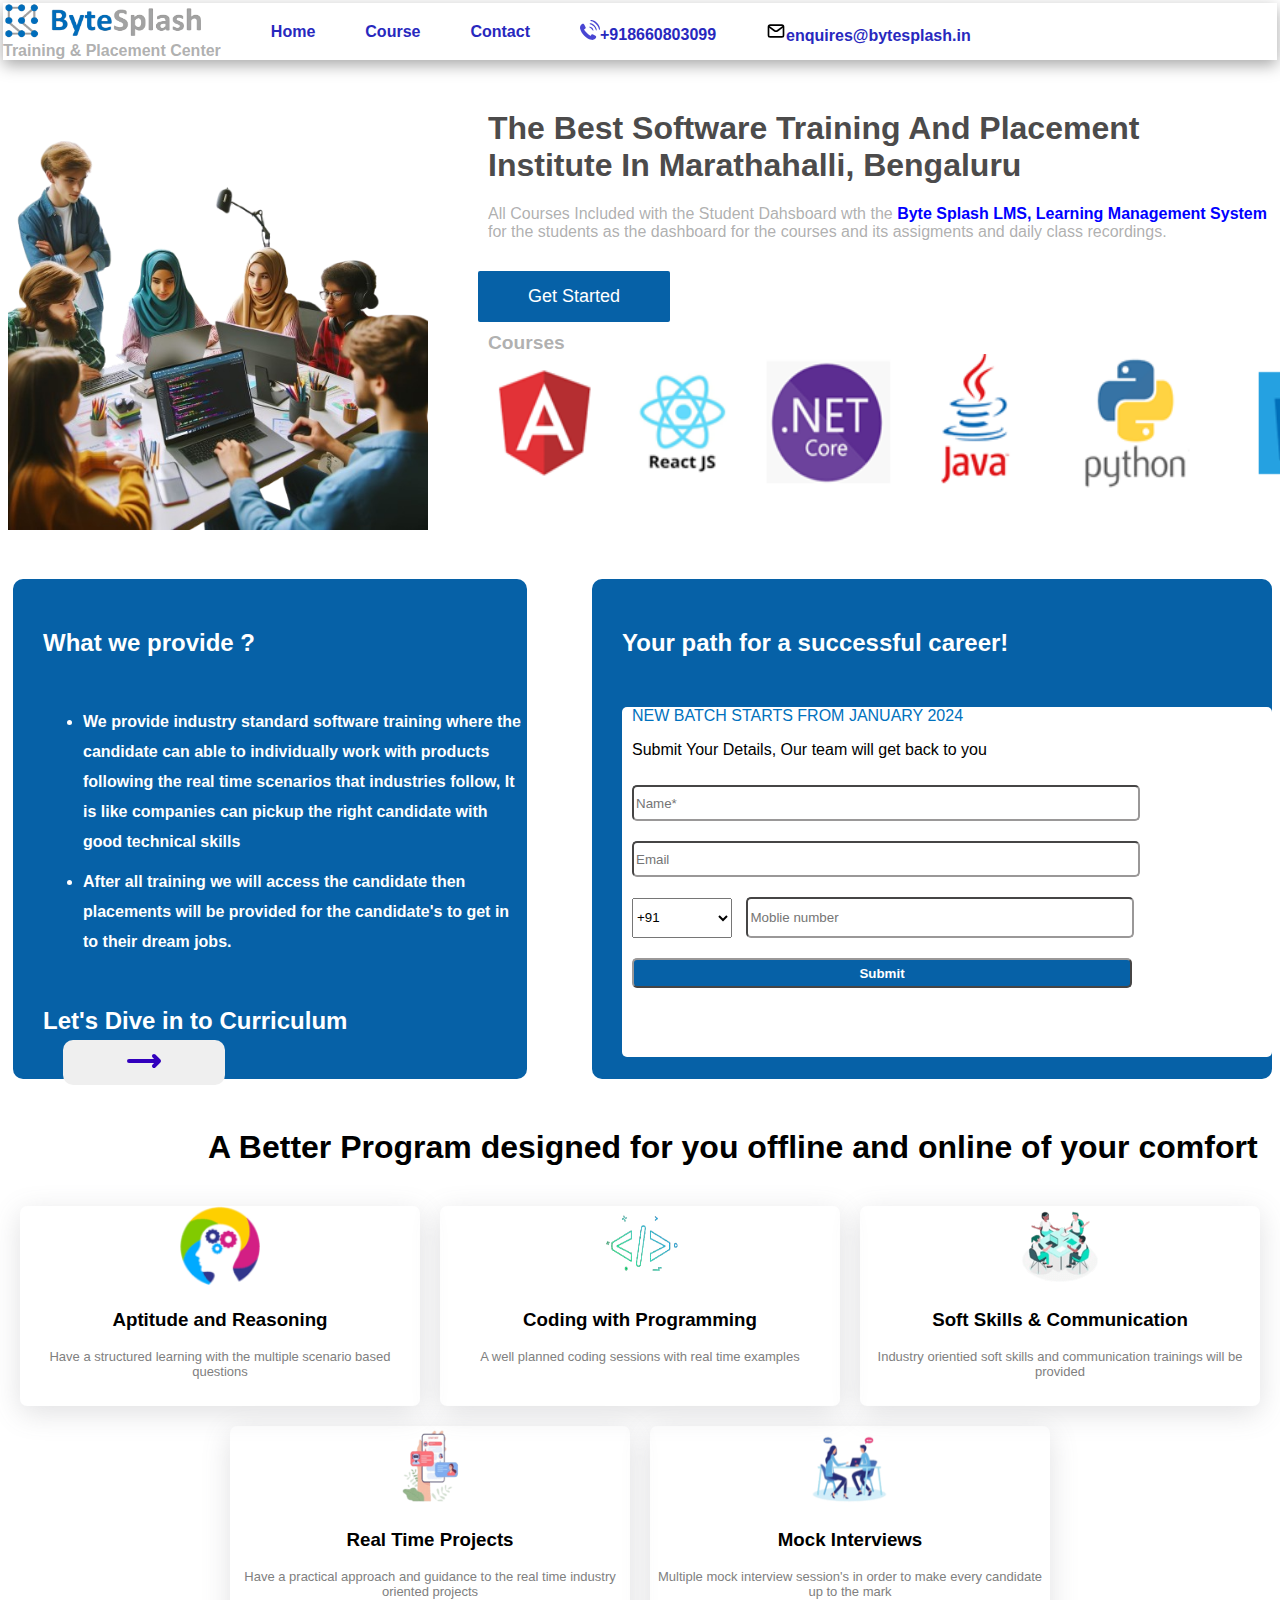
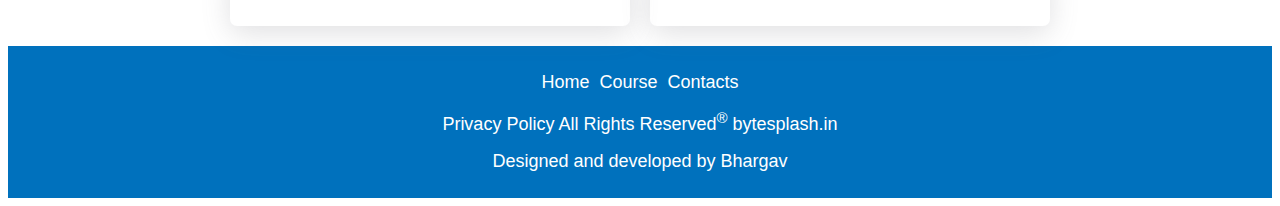
<file: index.html>
<!DOCTYPE html>
<html>

<head>
    <meta charset="UTF-8">
    <meta name="Description" content="Best Software Training and Placement Center in Marathahalli, Bengaluru with 100% placement
        Assistance with the industry expert trainers having couple of years of experience in various domains.">
    <meta name="keywords" content="java , python, angular , react , reactjs, angularjs
        java fullstack , java full stack , .net , .net full stack , python full stack , testing">
    <title>Byte Splash | Software Training And Placement Center | Marathahalli, Bengaluru</title>
    <link rel="icon" href="./images/ByteSplash_Logo.png">

    <link rel="stylesheet" href="./style.css">
</head>

<body>
    <div>

        <div class="head">
            <div class="image"> <img src="./images/ByteSplash_Logo.png" height="35px"
                    width="200px"><br /><span>Training & Placement Center</span>
            </div>

            <div class="home">Home</div>
            <div class="course">Course</div>
            <div class="contact">Contact</div>
            <div class="number"><svg class="phone" height="20px" width="20px" version="1.1" id="_x32_"
                    xmlns="http://www.w3.org/2000/svg" xmlns:xlink="http://www.w3.org/1999/xlink"
                    viewBox="0 0 512.00 512.00" xml:space="preserve" fill="#000000" stroke="#000000"
                    stroke-width="0.00512">
                    <g id="SVGRepo_bgCarrier" stroke-width="0"></g>
                    <g id="SVGRepo_tracerCarrier" stroke-linecap="round" stroke-linejoin="round"></g>
                    <g id="SVGRepo_iconCarrier">
                        <style type="text/css">
                            .st0 {
                                fill: #4946d2;
                            }
                        </style>
                        <g>
                            <path class="st0"
                                d="M403.854,409.684c-17.68-14.106-72.76-41.247-86.349-44.375c-13.562-3.154-29.98,9.962-34.501,26.248 c-4.547,16.295-13.027,14.753-13.027,14.753s-32.67-12.003-92.429-71.534c-59.769-59.549-71.85-92.175-71.85-92.175 s-1.595-8.48,14.692-13.089c16.252-4.564,29.314-21.035,26.125-34.598c-3.171-13.562-30.532-68.563-44.69-86.165 c-14.192-17.601-41.606-8.524-47.633-4.135C48.13,108.987-15.581,149.49,3.58,224.072 c19.186,74.592,60.346,134.264,105.579,179.348c45.242,45.066,105.062,85.998,179.715,104.904 c74.644,18.915,114.919-44.944,119.274-51.006C412.51,451.273,421.481,423.816,403.854,409.684z">
                            </path>
                            <path class="st0"
                                d="M247.023,189.177c9.9,4.854,25.644,13.86,43.893,32.1c18.25,18.25,27.247,33.993,32.1,43.884 c5.099,10.4,8.866,12.494,11.915,11.784c5.029-1.166,6.702-2.515,7.167-13.001c0.385-8.936-3.89-35.588-31.076-62.773 c-27.186-27.186-53.846-31.452-62.764-31.067c-10.496,0.447-11.828,2.129-12.992,7.175 C234.555,180.311,236.623,184.087,247.023,189.177z">
                            </path>
                            <path class="st0"
                                d="M262.95,84.247c-12.808-0.009-16.042,7.92-16.428,10.995c-0.788,6.212,3.794,11.249,13.308,13.974 c10.881,3.11,53.986,16.935,90.099,53.048c36.122,36.113,49.956,79.226,53.057,90.107c2.716,9.506,7.744,14.08,13.964,13.3 c3.092-0.369,11.012-3.61,10.995-16.418c0.009-10.137-6.186-63.22-53.986-111.038C326.17,90.423,273.06,84.237,262.95,84.247z">
                            </path>
                            <path class="st0"
                                d="M437.304,74.889C368.836,6.422,296.602,0.526,284.187,0.201c-15.157-0.385-21.167,6.414-21.158,13.387 c-0.009,5.94,6.08,12.046,15.139,14.377c13.597,3.486,67.495,11.976,130.784,75.266c63.307,63.29,71.78,117.197,75.284,130.803 c2.322,9.041,8.437,15.139,14.368,15.139c6.982,0,13.781-6.002,13.378-21.149C511.667,215.601,505.771,143.366,437.304,74.889z">
                            </path>
                        </g>
                    </g>
                </svg>+918660803099</div>
            <div class="email"><svg class="email email1"  width="20px" height="20px" viewBox="0 0 24 24" fill="none"
                    xmlns="http://www.w3.org/2000/svg">
                    <g id="SVGRepo_bgCarrier" stroke-width="0"></g>
                    <g id="SVGRepo_tracerCarrier" stroke-linecap="round" stroke-linejoin="round"></g>
                    <g id="SVGRepo_iconCarrier">
                        <path d="M4 7.00005L10.2 11.65C11.2667 12.45 12.7333 12.45 13.8 11.65L20 7" stroke="#000000"
                            stroke-width="2" stroke-linecap="round" stroke-linejoin="round"></path>
                        <rect x="3" y="5" width="18" height="14" rx="2" stroke="#000000" stroke-width="2"
                            stroke-linecap="round"></rect>
                    </g>
                </svg>enquires@bytesplash.in</div>
        </div>

    </div>




    <div class="page">
        <div class="image">
            <img src="./images/Designer-discuss.png" height="420px" width="420px">
        </div>
        <div class="mainmatter">
            <h1>The Best Software Training And Placement Institute In Marathahalli, Bengaluru</h1>
        </div>
        <div class="submatter">All Courses Included with the Student Dahsboard wth the <span class="byte">Byte Splash
                LMS, Learning Management System</span> for the students as the dashboard for the courses and its
            assigments and daily class recordings.</div>
        <button class="button1">Get Started</button>
        <div class="icons"
            style="margin-left: 480px; margin-top: 10px; font-weight: bolder; font-size: larger; color: rgba(110, 110, 110, 0.556);">
            Courses<br /><img src="./images/courses-icons.png" height="150px"
                width="980px"></div>
    </div>





    <div class="provide">
        <div>
            <h2>What we provide ?</h2>
            <ul>
                <li>We provide industry standard software training where the candidate can able to individually work
                    with
                    products following the real time scenarios that industries follow, It is like companies can pickup
                    the
                    right candidate with good technical skills
                </li>
                <li>After all training we will access the candidate then placements will be provided for the candidate's
                    to
                    get in to their dream jobs.
                </li>
            </ul>
            <h2>Let's Dive in to Curriculum <button class="button2"><svg fill="#000000" width="150px" height="40px"
                        viewBox="0 0 24 24" id="right-arrow" xmlns="http://www.w3.org/2000/svg" class="icon line">
                        <g id="SVGRepo_bgCarrier" stroke-width="0"></g>
                        <g id="SVGRepo_tracerCarrier" stroke-linecap="round" stroke-linejoin="round"></g>
                        <g id="SVGRepo_iconCarrier">
                            <path id="primary" d="M3,12H21m-3,3,3-3L18,9"
                                style="fill: none; stroke: #3200bd; stroke-linecap: round; stroke-linejoin: round; stroke-width:2.4;">
                            </path>
                        </g>
                    </svg></button></h2>

        </div>
        <div>
            <h2>Your path for a successful career!</h2>
            <form>
                <span>NEW BATCH STARTS FROM JANUARY 2024</span>
                <p>Submit Your Details, Our team will get back to you</p>
                <input type="text" placeholder="Name*"><br />
                <input type="email" placeholder="Email"><br />
                <select class="option" style="height: 40px; width: 100px; margin-left: 10px;">
                    <optgroup>
                        <option>+91</option>
                    </optgroup>
                </select>
                <input class="mobile" type="tel" placeholder="Moblie number" style="height: 35px; width: 380px;">
                <input class="button3" type="submit">
            </form>
        </div>
    </div>

    <h1>A Better Program designed for you offline and online of your comfort</h1><br />

    <div class="sub">

        <div>
            <img src="./images/aptitude-and-reasoning.png" />
            <h3>Aptitude and Reasoning</h3>
            <p>Have a structured learning with the multiple scenario based questions</p>
        </div>
        <div>
            <img src="./images/coding and programming.png" />
            <h3>Coding with Programming</h3>
            <p>A well planned coding sessions with real time examples</p>
        </div>
        <div>
            <img src="./images/communication-resized.png" />
            <h3>Soft Skills & Communication</h3>
            <p>Industry orientied soft skills and communication trainings will be provided</p>
        </div>
        <div>
            <img src="./images/real time projects.png" />
            <h3>Real Time Projects</h3>
            <p>Have a practical approach and guidance to the real time industry oriented projects</p>
        </div>
        <div>
            <img src="./images/mock_interviews-resized.png" />
            <h3>Mock Interviews</h3>
            <p>Multiple mock interview session's in order to make every candidate up to the mark</p>
        </div>
    </div>



    <!-- <div class="endpage">
        <div class="end">
            <div>Home</div>
            <div>Course</div>
            <div>Contacts</div>
        </div>
        <div>
            <div>Privacy Policy</div>
            <diV> All Rights Reserved</diV>
            <div> bytesplash.in</div>
        </div><br />
        <p>Designed and developed by Bhargav</p>
    </div> -->
    <div class="endpage">
        <p><span class="home1">Home Course Contacts</span></p>
        <p><span class="privacy">Privacy Policy  All Rights Reserved<sup>®</sup> bytesplash.in </span></p>
        <p><span class="designed">Designed and developed by Bhargav</span></p>
    </div>

</body>

</html>
</file>
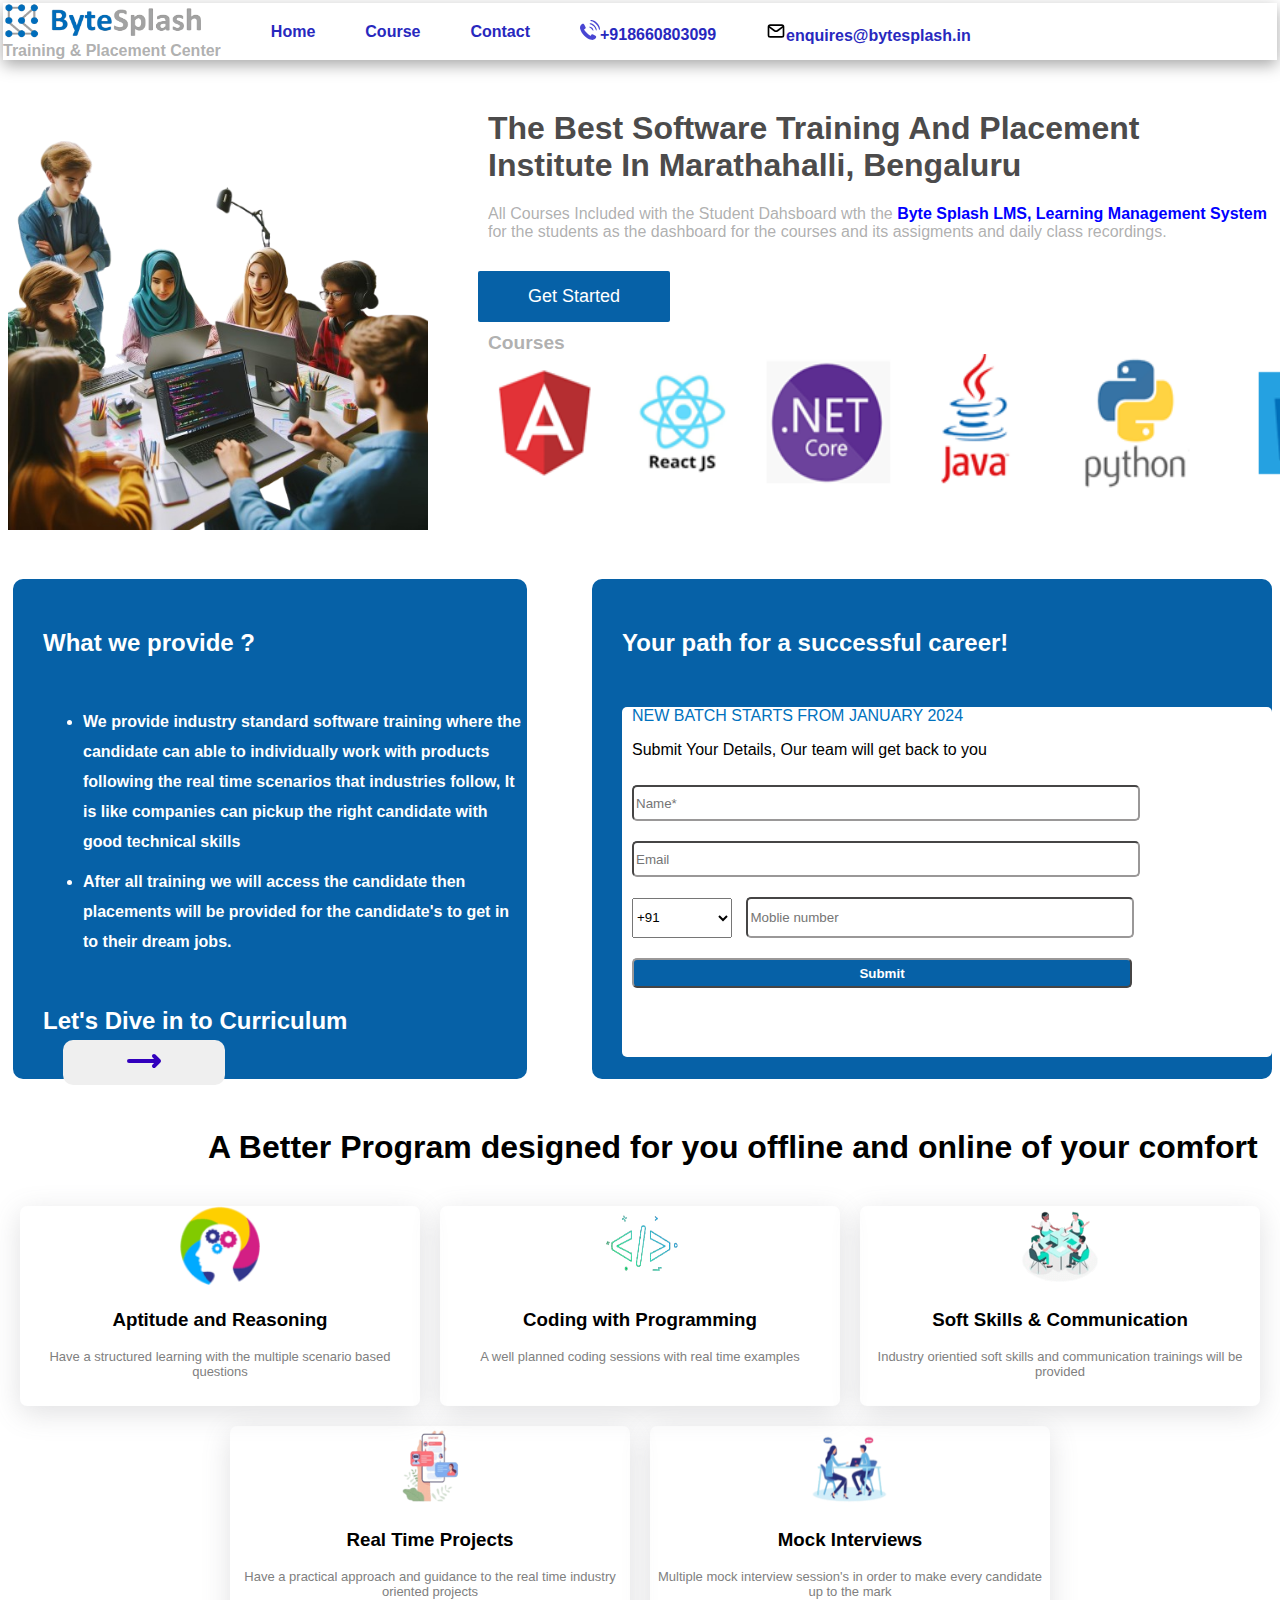
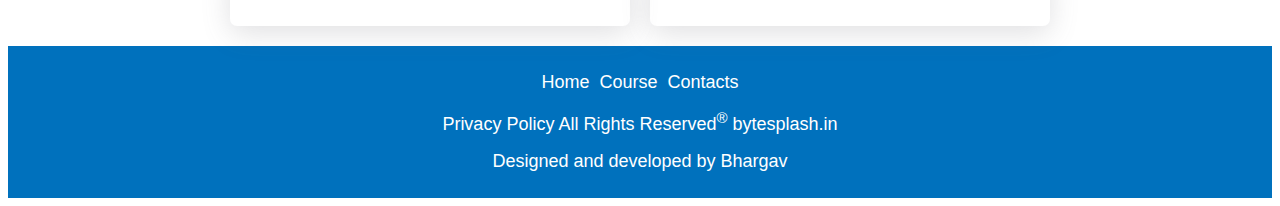
<file: Assigment.html>
<!DOCTYPE html>
<html>

<head>
    <meta charset="UTF-8">
    <meta name="Description" content="Best Software Training and Placement Center in Marathahalli, Bengaluru with 100% placement
        Assistance with the industry expert trainers having couple of years of experience in various domains.">
    <meta name="keywords" content="java , python, angular , react , reactjs, angularjs
        java fullstack , java full stack , .net , .net full stack , python full stack , testing">
    <title>Byte Splash | Software Training And Placement Center | Marathahalli, Bengaluru</title>
    <link rel="icon" href="./images/ByteSplash_Logo.png">

    <link rel="stylesheet" href="./style.css">
</head>

<body>
    <div>

        <div class="head">
            <div class="image"> <img src="./images/ByteSplash_Logo.png" height="35px"
                    width="200px"><br /><span>Training & Placement Center</span>
            </div>

            <div class="home">Home</div>
            <div class="course">Course</div>
            <div class="contact">Contact</div>
            <div class="number"><svg class="phone" height="20px" width="20px" version="1.1" id="_x32_"
                    xmlns="http://www.w3.org/2000/svg" xmlns:xlink="http://www.w3.org/1999/xlink"
                    viewBox="0 0 512.00 512.00" xml:space="preserve" fill="#000000" stroke="#000000"
                    stroke-width="0.00512">
                    <g id="SVGRepo_bgCarrier" stroke-width="0"></g>
                    <g id="SVGRepo_tracerCarrier" stroke-linecap="round" stroke-linejoin="round"></g>
                    <g id="SVGRepo_iconCarrier">
                        <style type="text/css">
                            .st0 {
                                fill: #4946d2;
                            }
                        </style>
                        <g>
                            <path class="st0"
                                d="M403.854,409.684c-17.68-14.106-72.76-41.247-86.349-44.375c-13.562-3.154-29.98,9.962-34.501,26.248 c-4.547,16.295-13.027,14.753-13.027,14.753s-32.67-12.003-92.429-71.534c-59.769-59.549-71.85-92.175-71.85-92.175 s-1.595-8.48,14.692-13.089c16.252-4.564,29.314-21.035,26.125-34.598c-3.171-13.562-30.532-68.563-44.69-86.165 c-14.192-17.601-41.606-8.524-47.633-4.135C48.13,108.987-15.581,149.49,3.58,224.072 c19.186,74.592,60.346,134.264,105.579,179.348c45.242,45.066,105.062,85.998,179.715,104.904 c74.644,18.915,114.919-44.944,119.274-51.006C412.51,451.273,421.481,423.816,403.854,409.684z">
                            </path>
                            <path class="st0"
                                d="M247.023,189.177c9.9,4.854,25.644,13.86,43.893,32.1c18.25,18.25,27.247,33.993,32.1,43.884 c5.099,10.4,8.866,12.494,11.915,11.784c5.029-1.166,6.702-2.515,7.167-13.001c0.385-8.936-3.89-35.588-31.076-62.773 c-27.186-27.186-53.846-31.452-62.764-31.067c-10.496,0.447-11.828,2.129-12.992,7.175 C234.555,180.311,236.623,184.087,247.023,189.177z">
                            </path>
                            <path class="st0"
                                d="M262.95,84.247c-12.808-0.009-16.042,7.92-16.428,10.995c-0.788,6.212,3.794,11.249,13.308,13.974 c10.881,3.11,53.986,16.935,90.099,53.048c36.122,36.113,49.956,79.226,53.057,90.107c2.716,9.506,7.744,14.08,13.964,13.3 c3.092-0.369,11.012-3.61,10.995-16.418c0.009-10.137-6.186-63.22-53.986-111.038C326.17,90.423,273.06,84.237,262.95,84.247z">
                            </path>
                            <path class="st0"
                                d="M437.304,74.889C368.836,6.422,296.602,0.526,284.187,0.201c-15.157-0.385-21.167,6.414-21.158,13.387 c-0.009,5.94,6.08,12.046,15.139,14.377c13.597,3.486,67.495,11.976,130.784,75.266c63.307,63.29,71.78,117.197,75.284,130.803 c2.322,9.041,8.437,15.139,14.368,15.139c6.982,0,13.781-6.002,13.378-21.149C511.667,215.601,505.771,143.366,437.304,74.889z">
                            </path>
                        </g>
                    </g>
                </svg>+918660803099</div>
            <div class="email"><svg class="email email1"  width="20px" height="20px" viewBox="0 0 24 24" fill="none"
                    xmlns="http://www.w3.org/2000/svg">
                    <g id="SVGRepo_bgCarrier" stroke-width="0"></g>
                    <g id="SVGRepo_tracerCarrier" stroke-linecap="round" stroke-linejoin="round"></g>
                    <g id="SVGRepo_iconCarrier">
                        <path d="M4 7.00005L10.2 11.65C11.2667 12.45 12.7333 12.45 13.8 11.65L20 7" stroke="#000000"
                            stroke-width="2" stroke-linecap="round" stroke-linejoin="round"></path>
                        <rect x="3" y="5" width="18" height="14" rx="2" stroke="#000000" stroke-width="2"
                            stroke-linecap="round"></rect>
                    </g>
                </svg>enquires@bytesplash.in</div>
        </div>

    </div>




    <div class="page">
        <div class="image">
            <img src="./images/Designer-discuss.png" height="420px" width="420px">
        </div>
        <div class="mainmatter">
            <h1>The Best Software Training And Placement Institute In Marathahalli, Bengaluru</h1>
        </div>
        <div class="submatter">All Courses Included with the Student Dahsboard wth the <span class="byte">Byte Splash
                LMS, Learning Management System</span> for the students as the dashboard for the courses and its
            assigments and daily class recordings.</div>
        <button class="button1">Get Started</button>
        <div class="icons"
            style="margin-left: 480px; margin-top: 10px; font-weight: bolder; font-size: larger; color: rgba(110, 110, 110, 0.556);">
            Courses<br /><img src="./images/courses-icons.png" height="150px"
                width="980px"></div>
    </div>





    <div class="provide">
        <div>
            <h2>What we provide ?</h2>
            <ul>
                <li>We provide industry standard software training where the candidate can able to individually work
                    with
                    products following the real time scenarios that industries follow, It is like companies can pickup
                    the
                    right candidate with good technical skills
                </li>
                <li>After all training we will access the candidate then placements will be provided for the candidate's
                    to
                    get in to their dream jobs.
                </li>
            </ul>
            <h2>Let's Dive in to Curriculum <button class="button2"><svg fill="#000000" width="150px" height="40px"
                        viewBox="0 0 24 24" id="right-arrow" xmlns="http://www.w3.org/2000/svg" class="icon line">
                        <g id="SVGRepo_bgCarrier" stroke-width="0"></g>
                        <g id="SVGRepo_tracerCarrier" stroke-linecap="round" stroke-linejoin="round"></g>
                        <g id="SVGRepo_iconCarrier">
                            <path id="primary" d="M3,12H21m-3,3,3-3L18,9"
                                style="fill: none; stroke: #3200bd; stroke-linecap: round; stroke-linejoin: round; stroke-width:2.4;">
                            </path>
                        </g>
                    </svg></button></h2>

        </div>
        <div>
            <h2>Your path for a successful career!</h2>
            <form>
                <span>NEW BATCH STARTS FROM JANUARY 2024</span>
                <p>Submit Your Details, Our team will get back to you</p>
                <input type="text" placeholder="Name*"><br />
                <input type="email" placeholder="Email"><br />
                <select class="option" style="height: 40px; width: 100px; margin-left: 10px;">
                    <optgroup>
                        <option>+91</option>
                    </optgroup>
                </select>
                <input class="mobile" type="tel" placeholder="Moblie number" style="height: 35px; width: 380px;">
                <input class="button3" type="submit">
            </form>
        </div>
    </div>

    <h1>A Better Program designed for you offline and online of your comfort</h1><br />

    <div class="sub">

        <div>
            <img src="./images/aptitude-and-reasoning.png" />
            <h3>Aptitude and Reasoning</h3>
            <p>Have a structured learning with the multiple scenario based questions</p>
        </div>
        <div>
            <img src="./images/coding and programming.png" />
            <h3>Coding with Programming</h3>
            <p>A well planned coding sessions with real time examples</p>
        </div>
        <div>
            <img src="./images/communication-resized.png" />
            <h3>Soft Skills & Communication</h3>
            <p>Industry orientied soft skills and communication trainings will be provided</p>
        </div>
        <div>
            <img src="./images/real time projects.png" />
            <h3>Real Time Projects</h3>
            <p>Have a practical approach and guidance to the real time industry oriented projects</p>
        </div>
        <div>
            <img src="./images/mock_interviews-resized.png" />
            <h3>Mock Interviews</h3>
            <p>Multiple mock interview session's in order to make every candidate up to the mark</p>
        </div>
    </div>



    <!-- <div class="endpage">
        <div class="end">
            <div>Home</div>
            <div>Course</div>
            <div>Contacts</div>
        </div>
        <div>
            <div>Privacy Policy</div>
            <diV> All Rights Reserved</diV>
            <div> bytesplash.in</div>
        </div><br />
        <p>Designed and developed by Bhargav</p>
    </div> -->
    <div class="endpage">
        <p><span class="home1">Home Course Contacts</span></p>
        <p><span class="privacy">Privacy Policy  All Rights Reserved<sup>®</sup> bytesplash.in </span></p>
        <p><span class="designed">Designed and developed by Bhargav</span></p>
    </div>

</body>

</html>
</file>
<file: style.css>
body {
    font-family: Arial, Helvetica, sans-serif;
}

.head {
    display: flex;
    flex-direction: row;
    position: relative;
    /* padding: 10px; */
    justify-content: left;
    align-items: center;
    column-gap: 50px;
    /* margin-left: 20px; */
    font-family: Arial, Helvetica, sans-serif;
    font-size: small;
    color: rgb(40, 40, 190);
    font-weight: bolder;
    font-size: medium;
    box-shadow: rgba(0, 0, 0, 0.35) 0px 5px 15px;
    margin-top: -5px;
    margin-left: -5px;
    margin-right: -5px;
    /* background-color: greenyellow; */

}


.head>div {
    
}

.head>.home:hover,
.head>.course:hover,
.head>.contact:hover,
.head>.number:hover,
.head>.email:hover {
    padding: 10px;
    background-color: blue;
    font-weight: bold;
    color: white;
}

/* .head>div>svg:hover{
    fill: white;
} */

span {
    font-family: Arial, Helvetica, sans-serif;
    color: rgba(110, 110, 110, 0.556);
}

.phone {
    margin-top: 1px;
}

.email {
    margin-top: 1px;
}

.image {
    float: left;
}

.mainmatter {
    position: relative;
    margin-left: 280px;
    margin-top: 50px;
    color: rgb(76, 75, 75);

}

.submatter {
    position: relative;
    margin-left: 480px;
    color: rgba(110, 110, 110, 0.556);
}

.byte {
    font-weight: bolder;
    color: blue;
}

.byte:hover {
    text-decoration-line: underline;
}

.button1 {
    position: relative;
    margin-left: 50px;
    padding: 15px 50px;
    border: none;
    border-radius: 2px;
    background-color: #0661a7;
    margin-top: 30px;
    font-size: large;
    color: white;
}




.provide {
    display: flex;
    justify-content: justify;
    column-gap: 60px;
    margin-top: 70px;
    /* box-shadow: rgba(0, 0, 0, 0.35) 0px 5px 15px; */

}

.provide>div {
    background-color: #0661a7;
    justify-content: center;
    align-items: center;
    height: 500px;
    width: 700px;
    border-radius: 10px;
    margin-left: 5px;

}

.provide>div>h2,
.provide>div>ul,
.provide>div>button,
.provide>div>form {
    margin-left: 30px;
    margin-top: 50px;
    color: #fff;
}

li {
    line-height: 30px;
    margin-top: 10px;
    font-weight: bold;
}

.button2 {
    margin-left: 20px;
    margin-top: 5px;
    border-radius: 10px;
    border: none;
}



form {
    background-color: white;
    height: 350px;
    width: 650px;
    border-radius: 5px;
    /* margin-top: -100px; */

}

form>p {
    color: black;
    margin-left: 10px;
}

form>input,
form>option {
    margin: 10px;
    width: 500px;
    height: 30px;
    border-radius: 5px;
    border-color: rgb(154, 152, 152);

}

form>input {
    height: 30px;
    width: 500px;
}

form>span {
    color: #0071bd;
    margin-left: 10px;
    margin-top: 50px
}

form>.button3 {
    background-color: #0661a7;
    font-weight: bolder;
    color: #fff;

}






h1 {
    margin-left: 200px;
    margin-top: 50px;
}

.sub {
    display: flex;
    flex-direction: row;
    column-gap: 20px;
    flex-wrap: wrap;
    justify-content: center;
    align-items: center;
}

.sub>div {
    /* background-color: green; */
    height: 200px;
    width:400px;
    margin-bottom: 20px;
    border-radius: 7px;
    text-align: center;
    /* margin: 20px; */
    border: 0px solid gray;
    /* border-color: grey; */
    /* box-shadow: rgba(50, 50, 93, 0.25) 0px 50px 100px -20px, rgba(0, 0, 0, 0.3) 0px 30px 60px -30px, rgba(10, 37, 64, 0.35) 0px -2px 6px 0px inset; */
    box-shadow: rgba(100, 100, 111, 0.2) 0px 7px 29px 0px;


}

.sub>div>img {
    height: 80px;
    width: 80px;
}

.sub>div>p {
    font-size: small;
    color: gray;
}







/*  .endpage {
    display: flex;
    flex-direction: column;
    text-align: center;
    background-color: #0071bd;
    height: 100px;
    border: none;
    column-gap: 20px;
    row-gap: 20px;
}

.endpage>div {
    text-align: center;
    color: #fff;


}*/



.endpage{
background-color: #0071bd;
color: #fff;
text-align: center;
padding: 10px;

}
.home1{
margin: 20px;
color: white;
word-spacing: 5px;
font-size: large;

}
.privacy{
color: #fff;
font-size: large;
}
.designed{
color: #fff;
font-size: large;
}
</file>
